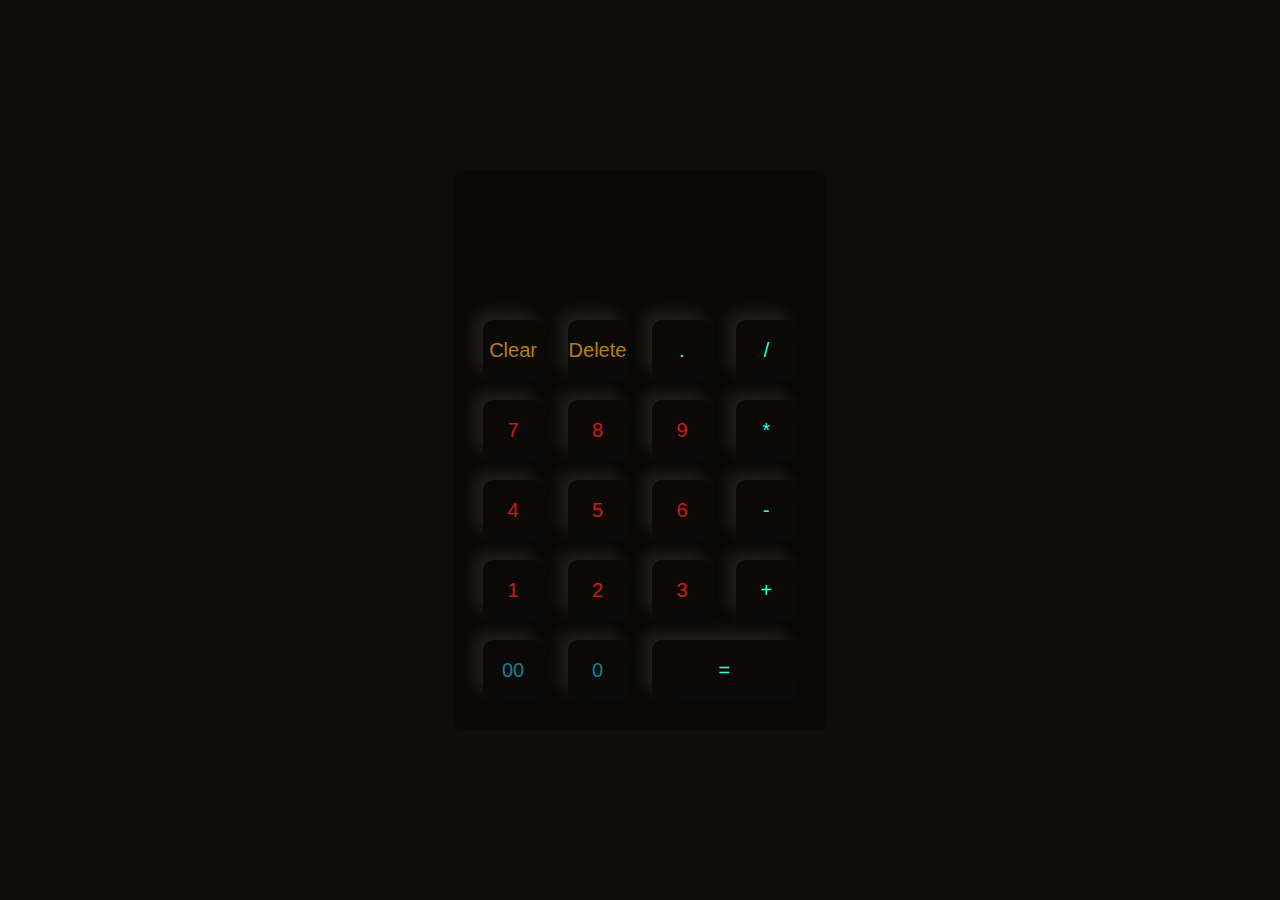
<file: calculator.html>
<!DOCTYPE html>
<html lang="en">
<head>
    <meta charset="UTF-8">
    <meta name="viewport" content="width=device-width, initial-scale=1.0">
    <title>calculator</title>
    <link rel="stylesheet" href="/calculator.css">
</head>
<body>
    <div class="container">
        <div class="calculator">
           <form>
               <div class="display">
                   <input type="text" name="display">
               </div>
               <div>
                   <input type="button" value="Clear" onclick=" display.value ='' " class="operators">
                   <input type="button" value="Delete" onclick=" display.value =display.value.toString().slice(0,-1)" class="operators" >
                   <input type="button" value="." onclick=" display.value +='.' " class="operator">
                   <input type="button" value="/" onclick=" display.value +='/' " class="operator">
               </div>
               <div>
                   <input type="button" value="7" onclick=" display.value +='7' " class="pointer">
                   <input type="button" value="8" onclick=" display.value +='8' " class="pointer">
                   <input type="button" value="9" onclick=" display.value +='9' " class="pointer">
                   <input type="button" value="*" onclick=" display.value +='*' " class="operator">
               </div>
               <div>
                   <input type="button" value="4" onclick=" display.value +='4' " class="pointer">
                   <input type="button" value="5" onclick=" display.value +='5' " class="pointer">
                   <input type="button" value="6" onclick=" display.value +='6' " class="pointer">
                   <input type="button" value="-" onclick=" display.value +='-' " class="operator">
               </div>
               <div>
                   <input type="button" value="1" onclick=" display.value +='1' " class="pointer">
                   <input type="button" value="2" onclick=" display.value +='2' " class="pointer">
                   <input type="button" value="3" onclick=" display.value +='3' " class="pointer">
                   <input type="button" value="+" onclick=" display.value +='+' " class="operator">
               </div>
               <div>
                   <input type="button" value="00" onclick=" display.value +='00'" class="boides">
                   <input type="button" value="0" onclick=" display.value +='0' " class="boides">
                   <input type="button" value="=" onclick=" display.value =eval(display.value) " class="equal operator"  >
               </div>
           </form>
           
        </div>
       </div>
</body>
</html>
</file>
<file: calculator.css>
* {
    margin: 0;
   padding: 0;
   font-family: 'poppons', sans-serif;
   box-sizing: border-box;
   }

html{
    scroll-behavior: smooth;
}

body {
    background-color: #0f0c09
}

#header {
    width: 100%;
    height: 100vh;
    background-image: url(images/background.png);
    background-size: cover;
    background-position: center;
}
.containerss{
    padding: 10px 10%;
}

nav{
    display: flex;
    align-items: center;
    justify-content: space-between;
    flex-wrap: wrap;
}
.logo{
    width: 70px;
    height: 70px;
    justify-self: center;
    display: flex;
}

nav ul li {
    display: inline-block;
    list-style: none;
    margin: 10px 20px;
}

nav ul li a{
    color: #fff;
    text-decoration: none;
    font-size: 18px;
    position: relative;
}

nav ul li a::after {
    content:'' ;
    width: 0;
   height: 3px;
   background: #ff044f;
   position: absolute;
   left : 0;
   bottom: -6px;
   transition: 0.5s;
}

nav ul li a:hover::after{
    width: 100%;
 }
 

 /* Calculator */
 .container{
    width: 100%;
    height: 100vh;
    display: flex;
    padding: 0;
    margin: 0;
    align-items: center;
    justify-content: center;
}

.calculator{
    background: #0a0908;
    padding: 20px;
    border-radius: 10px;
}

.calculator form input{
    border: 0;
    outline: 0;
    width: 60px;
    height: 60px;
    border-radius: 10px;
    box-shadow: -8px -8px 15px rgba(255,255,255,0.1),5px 5px 15px rgba(0,0,0,0.2);
    background: transparent;
    font-size: 20px;
    color: #fff;
    cursor: pointer;
    margin: 10px;
}


form .display{
    display: flex;
    justify-content: flex-end;
    margin: 20px 0;
 }

 form .display input{
    text-align: right;
    flex: 1;
    font-size: 45px;
    box-shadow: none;
 }

form input.equal{
    width: 145px;
 }
form input.operator{
    color: #33ffd8;
}
form input.operators{
    color: #b87f0d;
}

form input.pointer{
    color: #d51616;
}

form input.boides{
    color: #128197;
}
</file>
